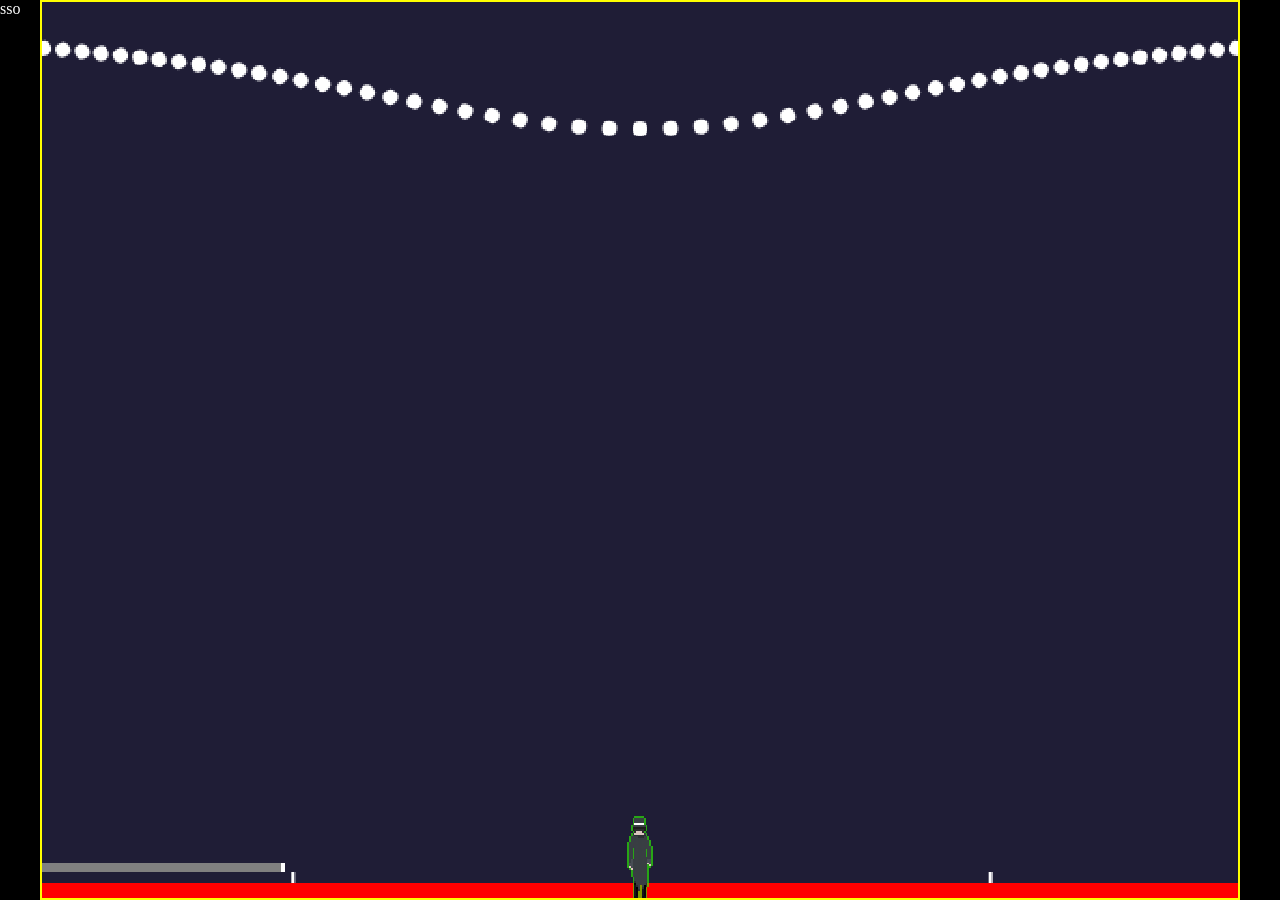
<file: index.html>
<!DOCTYPE html>
<html lang="en">
<head>
    <meta charset="UTF-8">
    <meta name="viewport" content="width=device-width, initial-scale=1.0">
    <title>Teehee</title>

    <link rel="stylesheet" href="./style.css">
    <script src="./index.js" type="module"></script>
</head>
<body>
    <span id="performance" style="position: absolute;left:0;top:0">sso</span>
    <div class="holder">
        <canvas id="game" width="640", height="480"></canvas>
    </div>
</body>
</html>
</file>
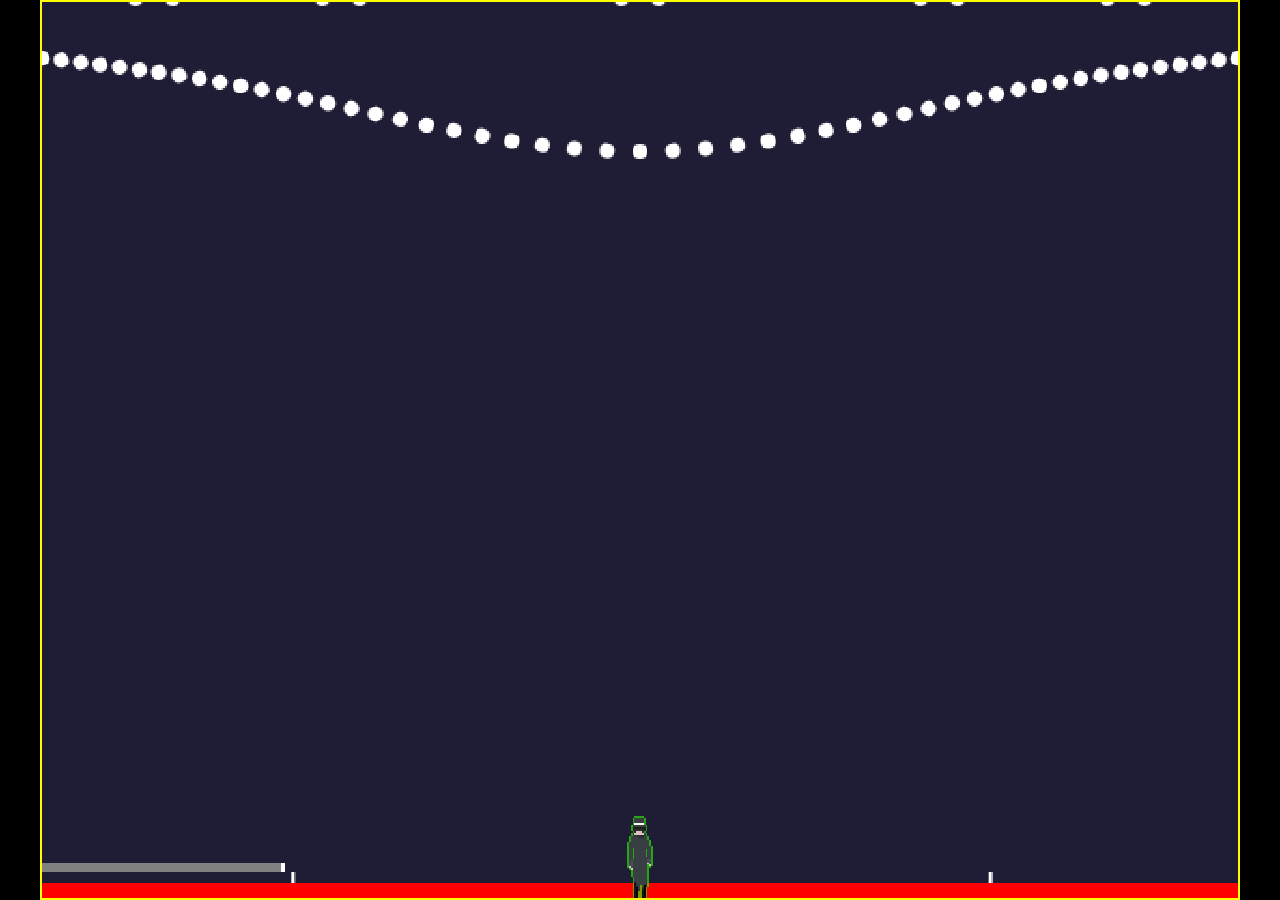
<file: game.html>
<!DOCTYPE html>
<html lang="en">

<head>
    <meta charset="UTF-8">
    <meta name="viewport" content="width=device-width, initial-scale=1.0">
    <title>Teehee</title>

    <link rel="stylesheet" href="./style.css">
    <script src="./index.js" type="module"></script>
</head>

<body>
    <span id="performance" style="position:absolute;left:0;top:0; visibility:hidden;">sso</span>
    <div class="holder">
        <canvas id="game" width="640" , height="480"></canvas>
        <div id="pausemenu" class="overlaymenu">
            <div id="resume">
                <span>Resume</span>
            </div>
            <div id="settings">
                <span>Settings</span>
            </div>
            <div id="title_screen">
                <span>Return to Title Screen</span>
            </div>
        </div>
    </div>

    <script>
        // pause menu language and buttons
        const resume = document.querySelector("#resume span");
        const settings = document.querySelector("#settings span");
        const title_screen = document.querySelector("#title_screen span");
        if (localStorage.getItem("languageScript") == "fr") {
            resume.textContent = "Reprendre";
            settings.textContent = "Paramètres";
            title_screen.textContent = "Retour à l'écran titre";
        } else {
            resume.textContent = "Resume";
            settings.textContent = "Settings";
            title_screen.textContent = "Return to Title Screen";
        }

        title_screen.addEventListener("click", () => {
            window.location.href = "./title_screen.html";
        });

        settings.addEventListener("click", () => {
            window.location.href = "./settings.html";
        });

        resume.addEventListener("click", () => {
            pausemenu.style.visibility = "hidden";
            game.ticker.pause(false);
        });

        // show/hide performance
        console.log((Boolean(localStorage.getItem("debugInfo")) || false) ? "visible" : "hidden")
        document.querySelector("#performance").style.visibility = (!!Number(localStorage.getItem("debugInfo")) || false) ? "visible" : "hidden";
    </script>
</body>

</html>
</file>
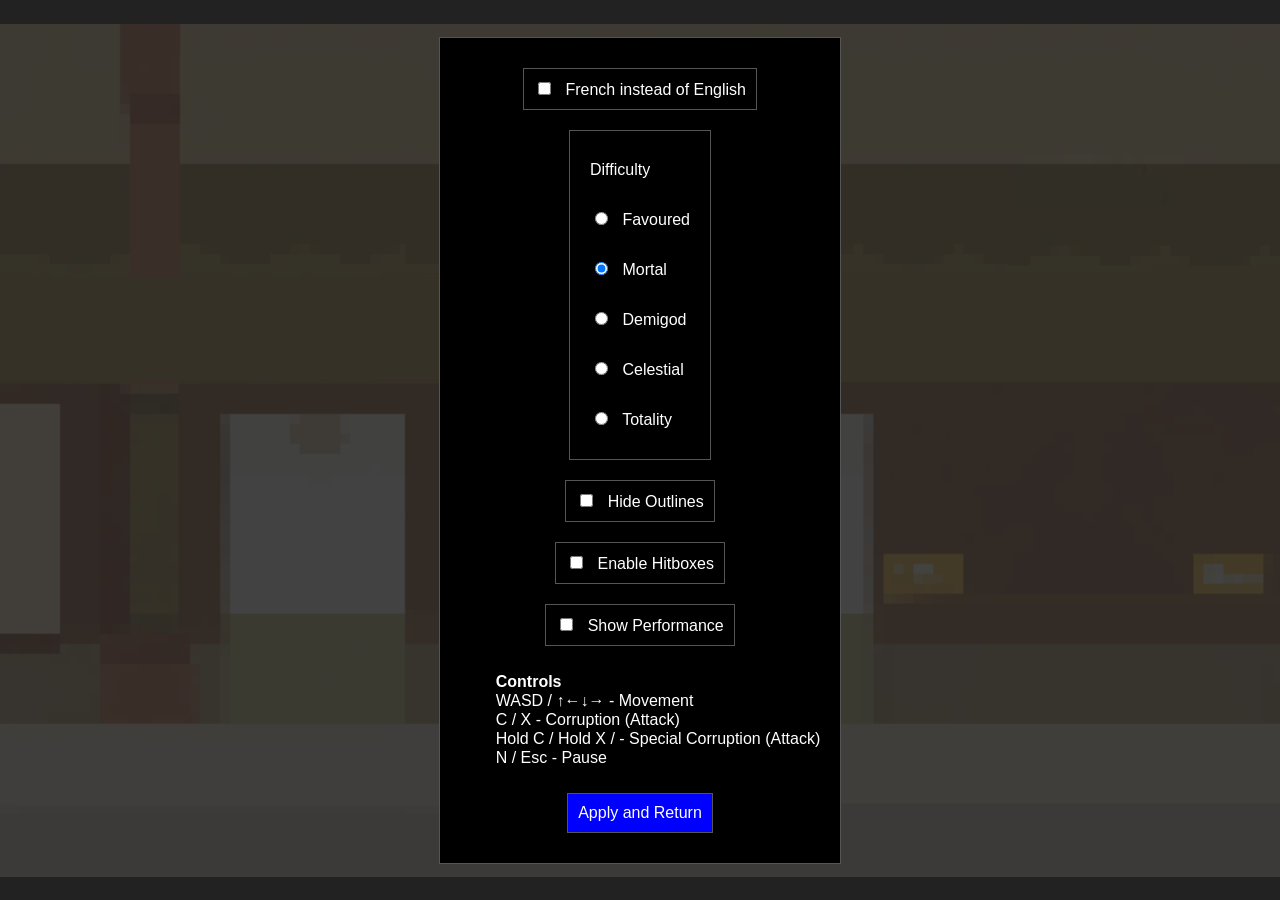
<file: settings.html>
<!DOCTYPE html>
<html lang="en">

<head>
    <meta charset="UTF-8">
    <meta name="viewport" content="width=device-width, initial-scale=1.0">
    <title>Settings</title>
    <style>
        * {
            box-sizing: border-box;
        }
        body {
            display: flex;
            justify-content: center;
            align-items: center;
            height: 100vh;
            margin: 0;
            font-family: Arial, sans-serif;

            background: url('./assets/settings.png') no-repeat center center;
            background-size: contain;
            background-color: #222;
        }
        .settings-container {
            max-height: 100%;
            display: flex;
            flex-flow: column wrap;
            align-items: center;
            background-color: #000;
            border: 1px solid #555;
            padding: 20px;
        }
        .settings-container label, .settings-container .apply-button, .settings-container .difficulty-container {
            display: block;
            margin: 10px 0;
            font-size: 1em;
            color: #fff;
            padding: 10px;
            border: 1px solid #555;
            background-color: #000;
        }
        .settings-container .apply-button {
            background-color: #00f;
            cursor: pointer;
        }
        .settings-container input[type="checkbox"], .settings-container input[type="radio"] {
            margin-right: 10px;
        }
        .difficulty-container {
            padding: 15px;
        }
        .difficulty-container > label {
            border: none;
            background-color: none;
        }
        p {
            color: #fff;
        }

    </style>
</head>

<body>
    <div class="settings-container">
        <label>
            <input type="checkbox" id="languageToggle"> <span id="languageLabel">French instead of English</span>
        </label>
        <div class="difficulty-container">
            <label id="difficultyLabel">Difficulty</label>
            <label>
                <input type="radio" name="difficulty" value="easy"> <span id="easyLabel">Favoured</span>
            </label>
            <label>
                <input type="radio" name="difficulty" value="normal" checked> <span id="normalLabel">Mortal</span>
            </label>
            <label>
                <input type="radio" name="difficulty" value="hard"> <span id="hardLabel">Demigod</span>
            </label>
            <label>
                <input type="radio" name="difficulty" value="nightmare"> <span id="nightmareLabel">Celestial</span>
            </label>
            <label>
                <input type="radio" name="difficulty" value="impossible"> <span id="impossibleLabel">Totality</span>
            </label>
        </div>
        <label>
            <input type="checkbox" id="outlineToggle"> <span id="outlineLabel">Hide Outlines</span>
        </label>
        <label>
            <input type="checkbox" id="hitboxToggle"> <span id="hitboxLabel">Enable Hitboxes</span>
        </label>
        <label>
            <input type="checkbox" id="debugToggle"> <span id="debugLabel">Show Performance</span>
        </label>
        <div>
            <p id="textLabel"><b>⠀⠀⠀Controls</b><br>
                ⠀⠀⠀WASD / ↑←↓→ - Movement<br>
                ⠀⠀⠀C / X - Corruption (Attack)<br>
                ⠀⠀⠀Hold C / Hold X / - Special Corruption (Attack)<br>
                ⠀⠀⠀N / Esc - Pause</p>
        </div>
        <button class="apply-button" id="applyButton">Apply and Return</button>
    </div>

    <script>
        // Language
        const languageToggle = document.getElementById("languageToggle");
        languageToggle.addEventListener("change", () => {
            localStorage.setItem("languageScript", languageToggle.checked ? "fr" : "en");
            settingsLanguage(localStorage.getItem("languageScript") || "en");
        });

        // Difficulty
        // in init because radio multiple

        // Outline sprites
        const outlineToggle = document.querySelector("#outlineToggle");
        outlineToggle.addEventListener("change", () => localStorage.setItem("hideOutline", Number(outlineToggle.checked)))

        // Hitbox
        const hitboxToggle = document.querySelector("#hitboxToggle");
        hitboxToggle.addEventListener("change", () => localStorage.setItem("hitValue", Number(hitboxToggle.checked)));

        // Performance data
        const perfToggle = document.querySelector("#debugToggle");
        perfToggle.addEventListener("change", () => localStorage.setItem("debugInfo", Number(perfToggle.checked)));

        // On load
        document.addEventListener("DOMContentLoaded", function () {
            // Set values from current settings
            languageToggle.checked = (localStorage.getItem("languageScript") || "en") === "fr";
            settingsLanguage(localStorage.getItem("languageScript") || "en")

            outlineToggle.checked = !!Number(localStorage.getItem("hideOutline")) || false;

            hitboxToggle.checked = !!(Number(localStorage.getItem("hitValue")) || 0);

            perfToggle.checked = !!Number(localStorage.getItem("debugInfo")) || false;

            const storedDifficulty = localStorage.getItem("selectedDifficulty") || "normal";
            if (storedDifficulty) document.querySelector(`input[name="difficulty"][value="${storedDifficulty}"]`).checked = true;

            // For all difficulty buttons
            function updateDifficulty() {
                const selected = Array.from(document.querySelectorAll("input[name=difficulty]")).filter(r => r.checked)[0];
                console.log(selected);
                localStorage.setItem("selectedDifficulty", selected.value);
            }
            document.querySelectorAll('input[name="difficulty"]').forEach(radio => radio.addEventListener("change", () => updateDifficulty()));
        });

        // Apply and return button
        document.querySelector(".apply-button").onclick = () => location.href = location.hash == "#s" ? "./title_screen.html" : "./game.html";
    
        // Translate the setings page itself
        const translations = {
            en: {
                languageToggle: "French instead of English",
                difficulty: "Difficulty",
                easy: "Favoured",
                normal: "Mortal",
                hard: "Demigod",
                nightmare: "Celestial",
                impossible: "Totality",
                outlineToggle: "Hide Outlines",
                hitboxToggle: "Enable Hitboxes",
                debugToggle: "Show Performance",
                applyButton: "Apply and Return",
                textLabel: `<b>⠀⠀⠀Controls</b><br>
                ⠀⠀⠀WASD / ↑←↓→ - Movement<br>
                ⠀⠀⠀C / X - Corruption (Attack)<br>
                ⠀⠀⠀Hold C / Hold X / - Special Corruption (Attack)<br>
                ⠀⠀⠀N / Esc - Pause</p>`
            },
            fr: {
                languageToggle: "Français au lieu de l'Anglais",
                difficulty: "Difficulté",
                easy: "Favorisé",
                normal: "Mortel",
                hard: "Demi-dieu",
                nightmare: "Céleste",
                impossible: "Totalité",
                outlineToggle: "Masquer les contours",
                hitboxToggle: "Afficher les hitboxes",
                debugToggle: "Afficher les performances",
                applyButton: "Appliquer",
                textLabel: `<b>⠀⠀⠀Contrôles</b><br>
                ⠀⠀⠀WASD / ↑←↓→ - Mouvements<br>
                ⠀⠀⠀C / X - Corruption (Attack)<br>
                ⠀⠀⠀Hold C / Hold X / - Corruption spéciale(Attack)<br>
                ⠀⠀⠀N / Esc - Pause`
            }
        };

        function settingsLanguage(lang) {
            const keys = translations[lang];
            document.getElementById('languageLabel').textContent = keys.languageToggle;
            document.getElementById('difficultyLabel').textContent = keys.difficulty;
            document.getElementById('easyLabel').textContent = keys.easy;
            document.getElementById('normalLabel').textContent = keys.normal;
            document.getElementById('hardLabel').textContent = keys.hard;
            document.getElementById('nightmareLabel').textContent = keys.nightmare;
            document.getElementById('impossibleLabel').textContent = keys.impossible;
            document.getElementById('outlineLabel').textContent = keys.outlineToggle;
            document.getElementById('hitboxLabel').textContent = keys.hitboxToggle;
            document.getElementById('debugLabel').textContent = keys.debugToggle;
            document.getElementById('applyButton').textContent = keys.applyButton;
            document.getElementById('textLabel').innerHTML = keys.textLabel;
        }
    </script>
</body>

</html>
</file>
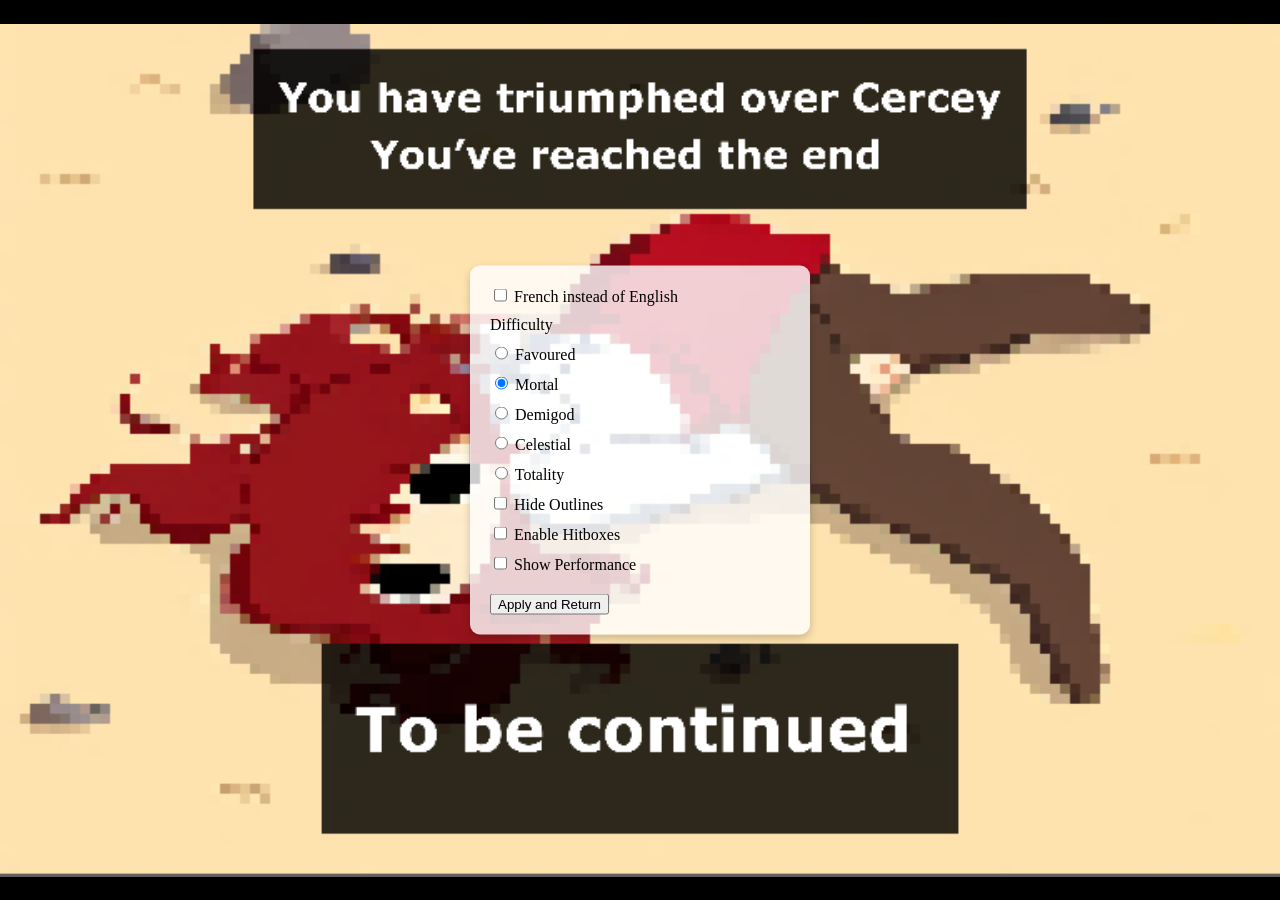
<file: test.html>
<!DOCTYPE html>
<html lang="en">
<head>
    <meta charset="UTF-8">
    <meta name="viewport" content="width=device-width, initial-scale=1.0">
    <title>Settings Page</title>
    <style>
        body, html {
            margin: 0;
            padding: 0;
            height: 100%;
            overflow: hidden;
            background: url('./assets/winscreen.png') no-repeat center center;
            background-size: contain;
            background-color: black; /* Fallback color for empty space */
        }

        .settings-container {
            position: relative;
            z-index: 1; /* Ensure it is above the background */
            background-color: rgba(255, 255, 255, 0.8); /* Optional: Add a semi-transparent background for readability */
            padding: 20px;
            border-radius: 10px;
            width: 300px;
            margin: auto;
            top: 50%;
            transform: translateY(-50%);
            box-shadow: 0 4px 8px rgba(0, 0, 0, 0.2);
        }

        label {
            display: block;
            margin-bottom: 10px;
        }

        .apply-button {
            display: block;
            margin-top: 20px;
        }
    </style>
</head>
<body>
    <div class="settings-container">
        <label>
            <input type="checkbox" id="languageToggle"> <span id="languageLabel">French instead of English</span>
        </label>
        <div class="difficulty-container">
            <label id="difficultyLabel">Difficulty</label>
            <label>
                <input type="radio" name="difficulty" value="easy"> <span id="easyLabel">Favoured</span>
            </label>
            <label>
                <input type="radio" name="difficulty" value="normal" checked> <span id="normalLabel">Mortal</span>
            </label>
            <label>
                <input type="radio" name="difficulty" value="hard"> <span id="hardLabel">Demigod</span>
            </label>
            <label>
                <input type="radio" name="difficulty" value="nightmare"> <span id="nightmareLabel">Celestial</span>
            </label>
            <label>
                <input type="radio" name="difficulty" value="impossible"> <span id="impossibleLabel">Totality</span>
            </label>
        </div>
        <label>
            <input type="checkbox" id="outlineToggle"> <span id="outlineLabel">Hide Outlines</span>
        </label>
        <label>
            <input type="checkbox" id="hitboxToggle"> <span id="hitboxLabel">Enable Hitboxes</span>
        </label>
        <label>
            <input type="checkbox" id="debugToggle"> <span id="debugLabel">Show Performance</span>
        </label>
        <button class="apply-button" id="applyButton">Apply and Return</button>
    </div>
</body>
</html>
</file>
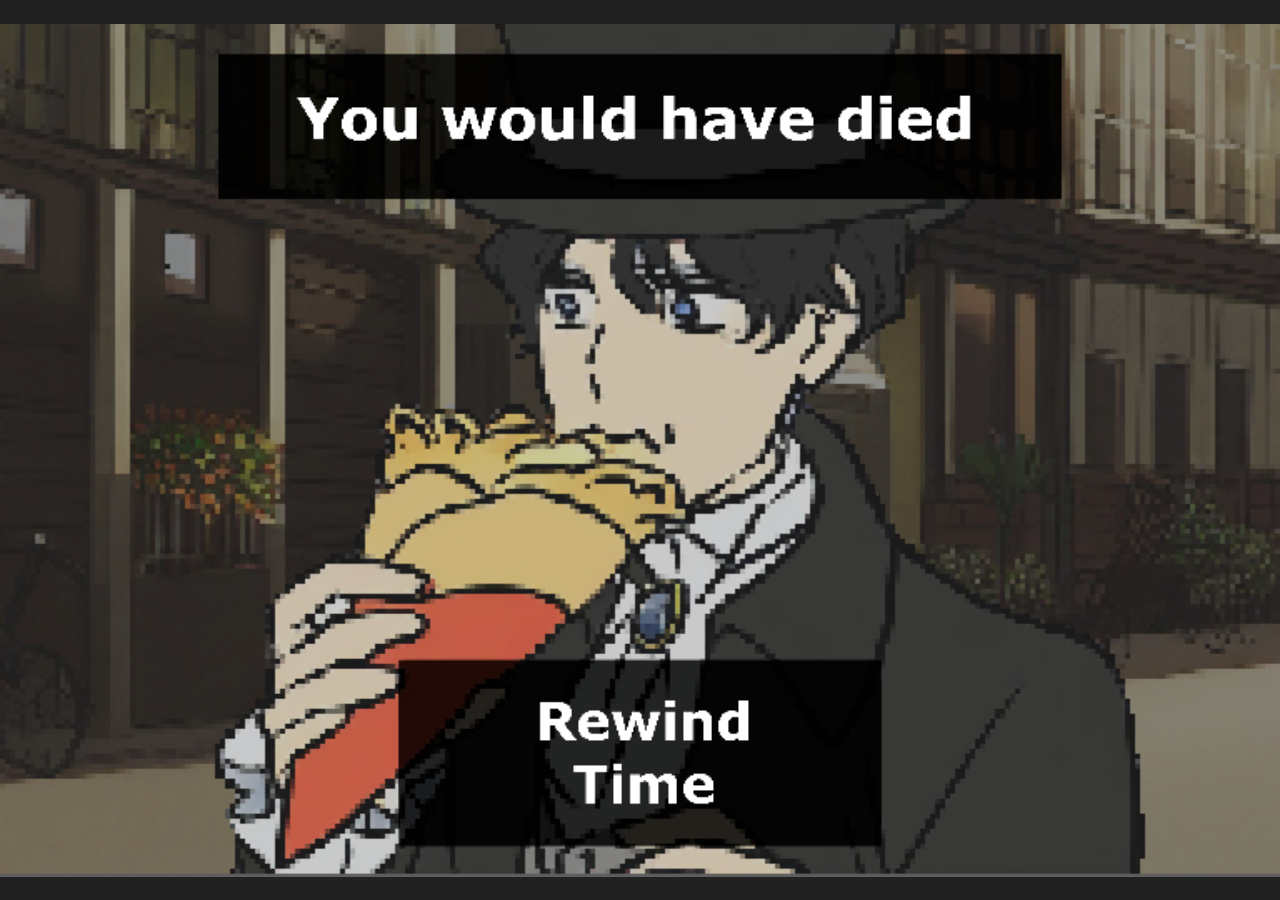
<file: you_died_lol.html>
<!DOCTYPE html>
<html lang="en">
<head>
    <meta charset="UTF-8">
    <meta name="viewport" content="width=device-width, initial-scale=1.0">
    <title>Soucou</title>
    <style>
        body, html {
            margin: 0;
            padding: 0;
            height: 100%;
            overflow: hidden;
        }

        .background {
            position: absolute;
            width: 100%;
            height: 100%;
            top: 0;
            left: 0;
            background: url('./assets/die.png') no-repeat center center;
            background-size: contain;
            background-color: #212121;
            pointer-events: none;
            -webkit-user-select: none; /* Safari */
            -moz-user-select: none; /* Firefox */
            -ms-user-select: none; /* IE10+/Edge */
            user-select: none; /* Standard */
        }

        .clickable {
            position: absolute;
            width: 100%;
            height: 33.33%;
        }

        .top {
            top: 99%;
        }
    </style>
</head>
<body>
    <div class="background"></div>
    <script>
        document.onclick = () => location.href = "./game.html"
        if(localStorage.getItem("languageScript") == "fr") {
            const bg = document.querySelector(".background");
            bg.style.background = `url('./assets/die_fr.png') no-repeat center center`;
            bg.style.backgroundColor = "#212121";
            bg.style.backgroundSize = "contain";
        };
    </script>
</body>
</html>
</file>
<file: style.css>
html,
body {
    margin: 0;
    padding: 0;
}

*,
*::before,
*::after {
    box-sizing: border-box;
}

body {
    width: 100%;
    height: 100vh;

    background-color: black;
    color: white;

    display: flex;
    flex-flow: row nowrap;
    justify-content: center;
    align-items: center;
}

.holder {
    display: grid;
    place-items: center;
    grid-template-areas: 1/1;

    aspect-ratio: 4/3;
    height: 80%;
}

.holder>* {
    grid-area: 1/1;
}

#game {
    aspect-ratio: 4/3;
    border: 2px solid yellow;

    width: 100%;

    image-rendering: pixelated;
    image-rendering: crisp-edges;
}

.overlaymenu {
    width: 100%;
    height: 100%;
    background-color: rgba(0, 0, 0, 0.5);

    display: flex;
    flex-flow: column nowrap;
    align-items: center;
    gap: 2em;
    padding: 2em;
    
    visibility: hidden;
    user-select: none;
}

.overlaymenu>div {
    width: 80%;
    height: 8rem;

    font-size: 8ch;
    padding: 1rem;

    display: flex;
    flex-flow: row nowrap;
    align-items: center;

    background-color: black;
    border: 2px solid grey;

    cursor: pointer;
    user-select: none;
}
</file>
